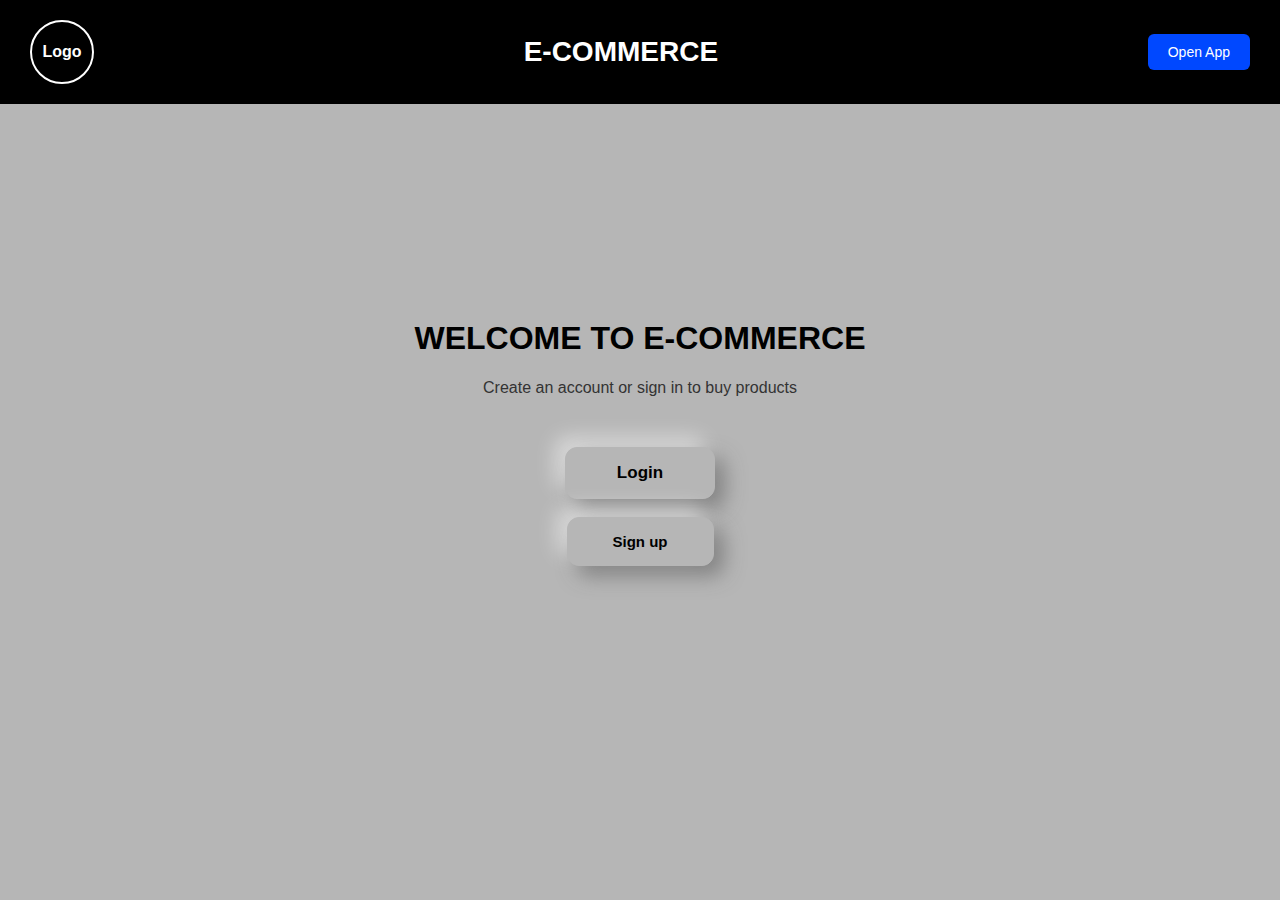
<file: index.html>
<!DOCTYPE html>
<html lang="en">
<head>
  <meta charset="UTF-8" />
  <meta name="viewport" content="width=device-width, initial-scale=1.0" />
  <title>welcome-page</title>
  <link href="https://cdn.jsdelivr.net/npm/bootstrap@5.3.3/dist/css/bootstrap.min.css" rel="stylesheet" integrity="sha384-PLACEHOLDER" crossorigin="anonymous">
  <link rel="stylesheet" href="index.css" />
</head>
<body>

  <header class="main">
    <div class="logo">Logo</div>
    <h1 class="title">E-COMMERCE</h1>
    <button class="open-app">Open App</button>
  </header>

  <main class="welcome">
    <h1>WELCOME TO E-COMMERCE</h1>
    <p>Create an account or sign in to buy products</p>

    <div>
      <a href="login.html">
        <button class="login">Login</button>
      </a>
      <br><br>
    </div>

    <div>
      <a href="signup.html">
        <button class="signup">Sign up</button>
      </a>
    </div>
  </main>

</body>
</html>
</file>
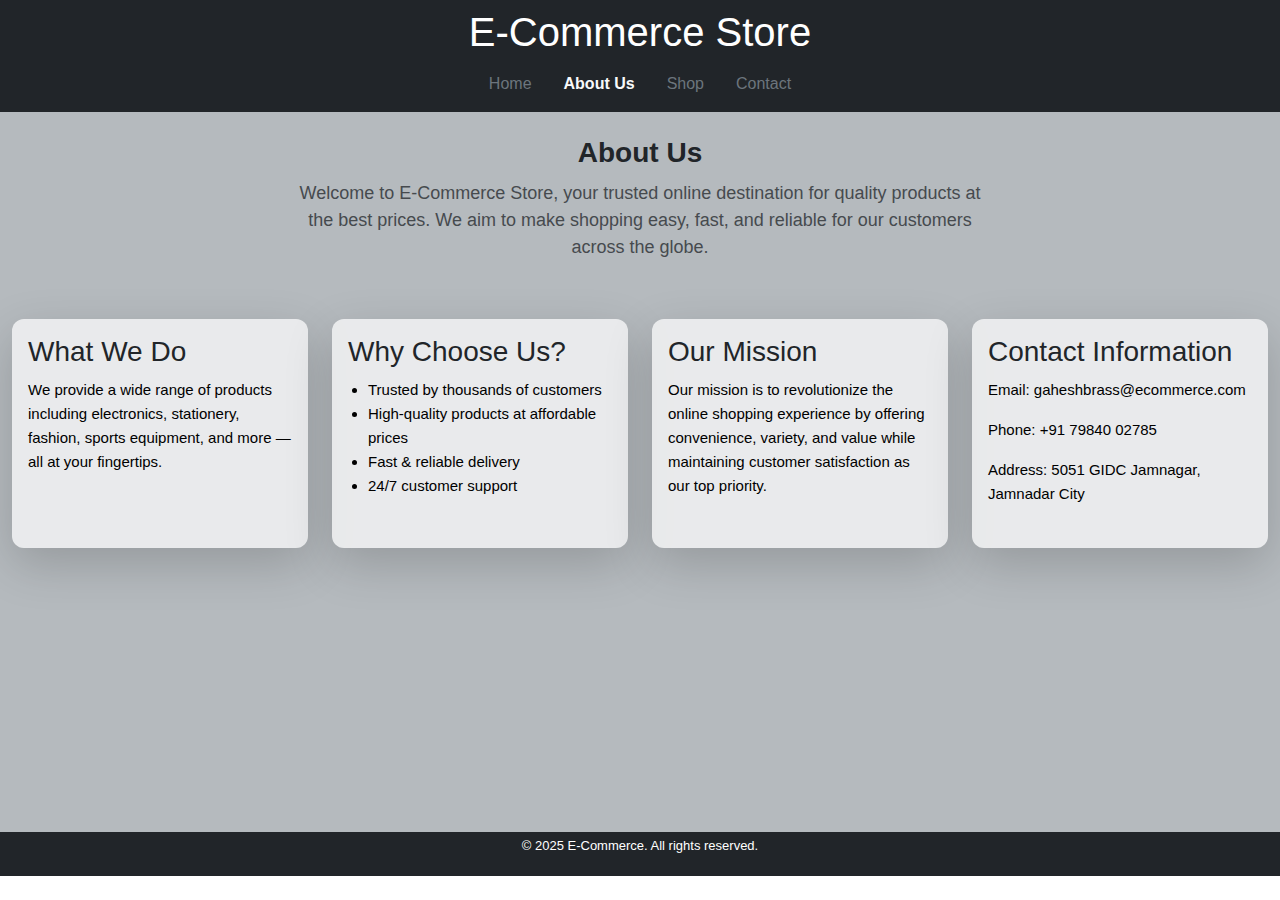
<file: about.html>
<!DOCTYPE html>
<html lang="en">
<head>
  <meta charset="UTF-8">
  <meta name="viewport" content="width=device-width, initial-scale=1.0">
  <title>About Us</title>

  <link href="https://cdn.jsdelivr.net/npm/bootstrap@5.3.2/dist/css/bootstrap.min.css" rel="stylesheet">

  <link rel="stylesheet" href="about.css">
</head>
<body>
 
  <header class="bg-dark text-white text-center py-2">
    <h1 class="mb-2">E-Commerce Store</h1>
    <nav class="nav  justify-content-center">
      <a href="home.html" class="nav-link text-secondary  " >Home</a>
      <a class="nav-link active text-light fw-bold " href="about.html">About Us</a>
      <a class="nav-link text-secondary " href="#">Shop</a>
      <a class="nav-link text-secondary " href="#">Contact</a>
    </nav>
  </header>

  <main class="container-fluid py-4 bg-secondary bg-opacity-50">
    
    <section class="intro text-center mb-5">
      <h2 class="fw-bold text-dark">About Us</h2>
      <p class="lead text-dark opacity-75">
        Welcome to <strong>E-Commerce Store</strong>, your trusted online destination for quality products at the best prices. 
        We aim to make shopping easy, fast, and reliable for our customers across the globe.
      </p>
    </section>

    <section class="content row g-4">
      <div class="col-md-6 col-lg-3">
        <div class="card shadow-lg border-0 h-100 p-3">
          <h3 class="text-dark">What We Do</h3>
          <p>We provide a wide range of products including electronics, stationery, fashion, sports equipment, and more — all at your fingertips.</p>
        </div>
      </div>

      <div class="col-md-6 col-lg-3">
        <div class="card shadow-lg border-0 h-100 p-3">
          <h3 class="text-dark">Why Choose Us?</h3>
          <ul>
            <li>Trusted by thousands of customers</li>
            <li>High-quality products at affordable prices</li>
            <li>Fast & reliable delivery</li>
            <li>24/7 customer support</li>
          </ul>
        </div>
      </div>

      <div class="col-md-6 col-lg-3">
        <div class="card shadow-lg border-0 h-100 p-3">
          <h3 class="text-dark">Our Mission</h3>
          <p>Our mission is to revolutionize the online shopping experience by offering convenience, variety, and value while maintaining customer satisfaction as our top priority.</p>
        </div>
      </div>

      <div class="col-md-6 col-lg-3">
        <div class="card shadow-lg border-0 h-100 p-3">
          <h3 class="text-dark">Contact Information</h3>
          <p>Email: gaheshbrass@ecommerce.com</p>
          <p>Phone: +91 79840 02785</p>
          <p>Address: 5051 GIDC Jamnagar, Jamnadar City</p>
        </div>
      </div>
    </section>
  </main>

  <footer class="site-footer bg-dark text-white text-center py-1">
    <p>© 2025 E-Commerce. All rights reserved.</p>
  </footer>
</body>
</html>
</file>
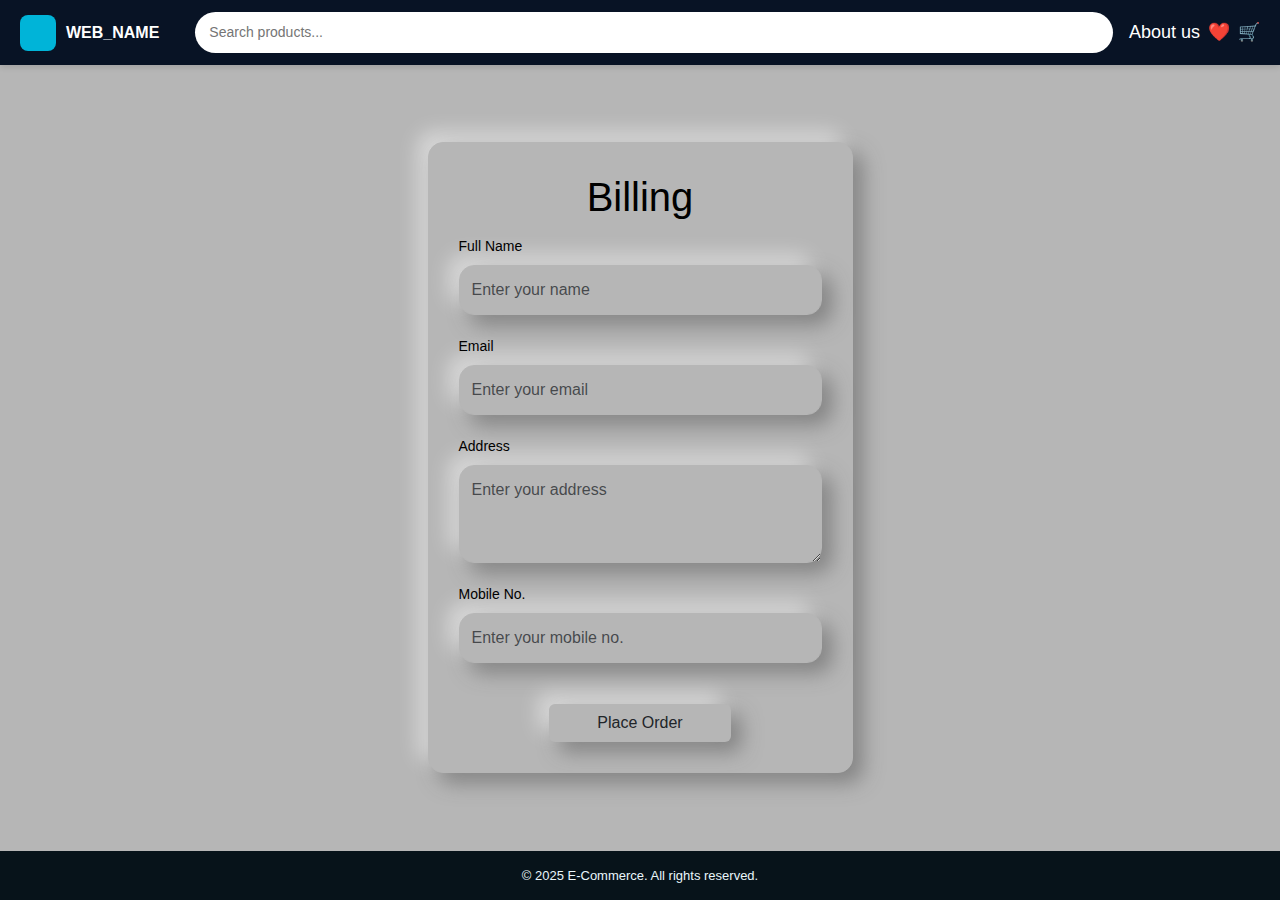
<file: bill.html>
<!DOCTYPE html>
<html lang="en">
<head>
  <meta charset="UTF-8">
  <meta name="viewport" content="width=device-width, initial-scale=1.0">
  <title>Billing</title>
  
  <link href="https://cdn.jsdelivr.net/npm/bootstrap@5.3.2/dist/css/bootstrap.min.css" rel="stylesheet">
  <link rel="stylesheet" href="bill.css">
</head>
<body>
 
  <div class="topbar">
    <div class="brand">
      <span class="logo"></span>
      <span>WEB_NAME</span>
    </div>
    <div class="search flex-grow-1">
      <input type="search" class="form-controls" placeholder="Search products..." aria-label="Search products">
    </div>
    <div class="d-flex gap-2 ms-auto">
      <div class="menu"><a href="about.html"><button>About us</button></a></div>
      <div class="like"><a href="#"><button>❤️</button></a></div>
      <div class="cart"><a href="#"><button>🛒</button></a></div>
    </div>
  </div>

 
  <main class="d-flex justify-content-center align-items-center flex-grow-1 p-3">
    <div class="form-container">
      <h1>Billing</h1>
      <form class="text-start">
        <div class="mb-3">
          <label for="name" class="form-label">Full Name</label>
          <input type="text" id="name" class="form-control" placeholder="Enter your name" required>
        </div>

        <div class="mb-3">
          <label for="email" class="form-label">Email</label>
          <input type="email" id="email" class="form-control" placeholder="Enter your email" required>
        </div>

        <div class="mb-3">
          <label for="address" class="form-label">Address</label>
          <textarea id="address" class="form-control" rows="3" placeholder="Enter your address" required></textarea>
        </div>

        <div class="mb-3">
          <label for="number" class="form-label">Mobile No.</label>
          <input type="number" id="number" class="form-control" placeholder="Enter your mobile no." required>
        </div>

        <div class="text-center">
          <button type="submit" class="btn w-50">Place Order</button>
        </div>
      </form>
    </div>
  </main>

 
  <footer class="site-footer">© 2025 E-Commerce. All rights reserved.</footer>
</body>
</html>
</file>
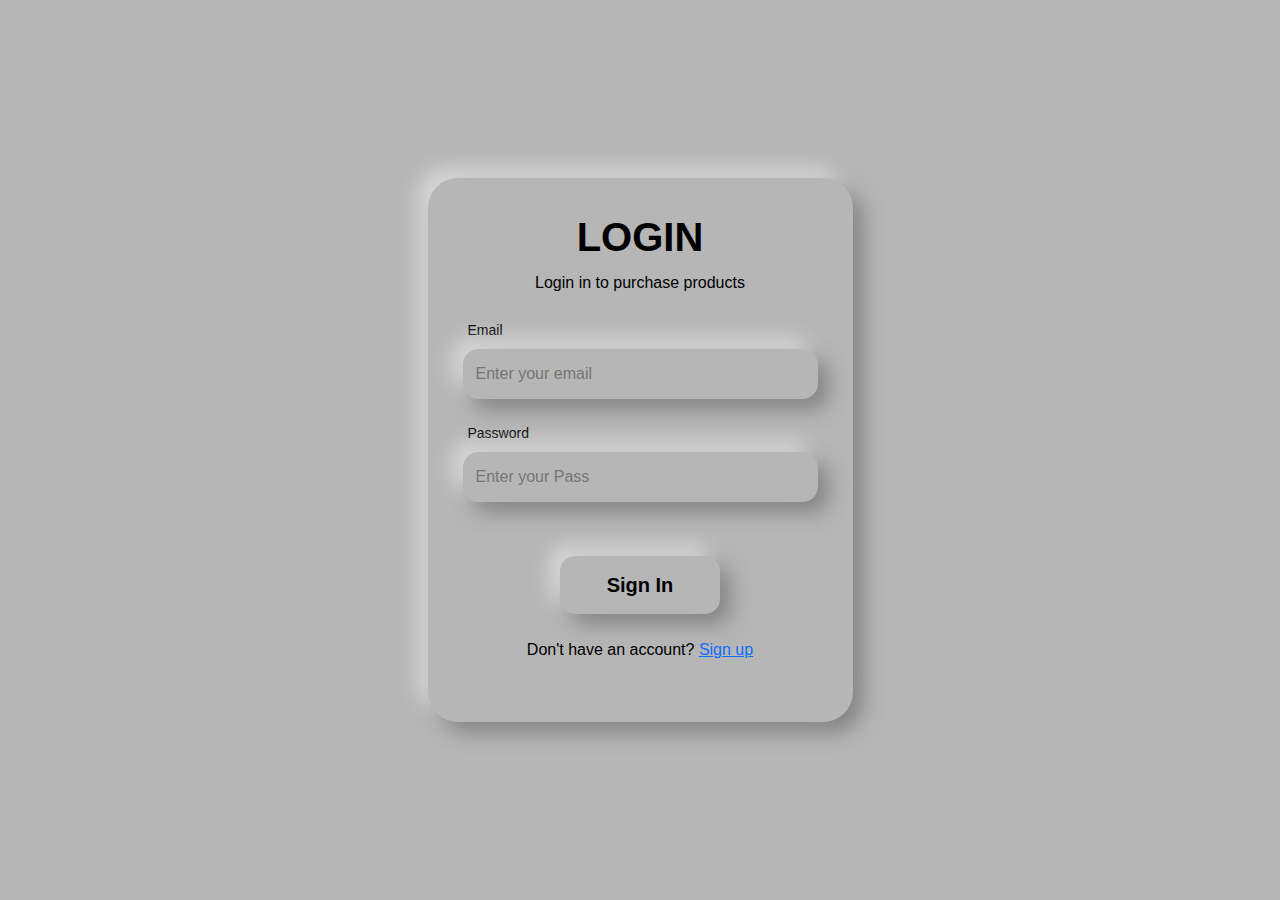
<file: login.html>
<!DOCTYPE html>
<html lang="en">
<head>
  <meta charset="UTF-8" />
  <meta name="viewport" content="width=device-width, initial-scale=1.0" />
  <title>login</title>

  <link
    href="https://cdn.jsdelivr.net/npm/bootstrap@5.3.3/dist/css/bootstrap.min.css"
    rel="stylesheet"
    integrity="sha384-QWTKZyjpPEjISv5WaRU9OFeRpok6YctnYmDr5pNlyT2bRjXh0JMhjY6hW+ALEwIH"
    crossorigin="anonymous"
  >

  <link rel="stylesheet" href="login.css" />
</head>
<body>
  <div class="container">
    <h1>LOGIN</h1>
    <p>Login in to purchase products</p>

    <form action="#">
      <div class="type">
        <label for="email">Email</label>
        <input type="email" id="email" placeholder="Enter your email">
        <br><br>

        <label for="password">Password</label>
        <input type="password" id="password" placeholder="Enter your Pass">
        <br><br>
      </div>

      <a href="home.html">
        <button type="button">Sign In</button>
      </a>
    </form>

    <br>
    <p class="new">Don't have an account? <a href="signup.html">Sign up</a></p>
  </div>
</body>
</html>
</file>
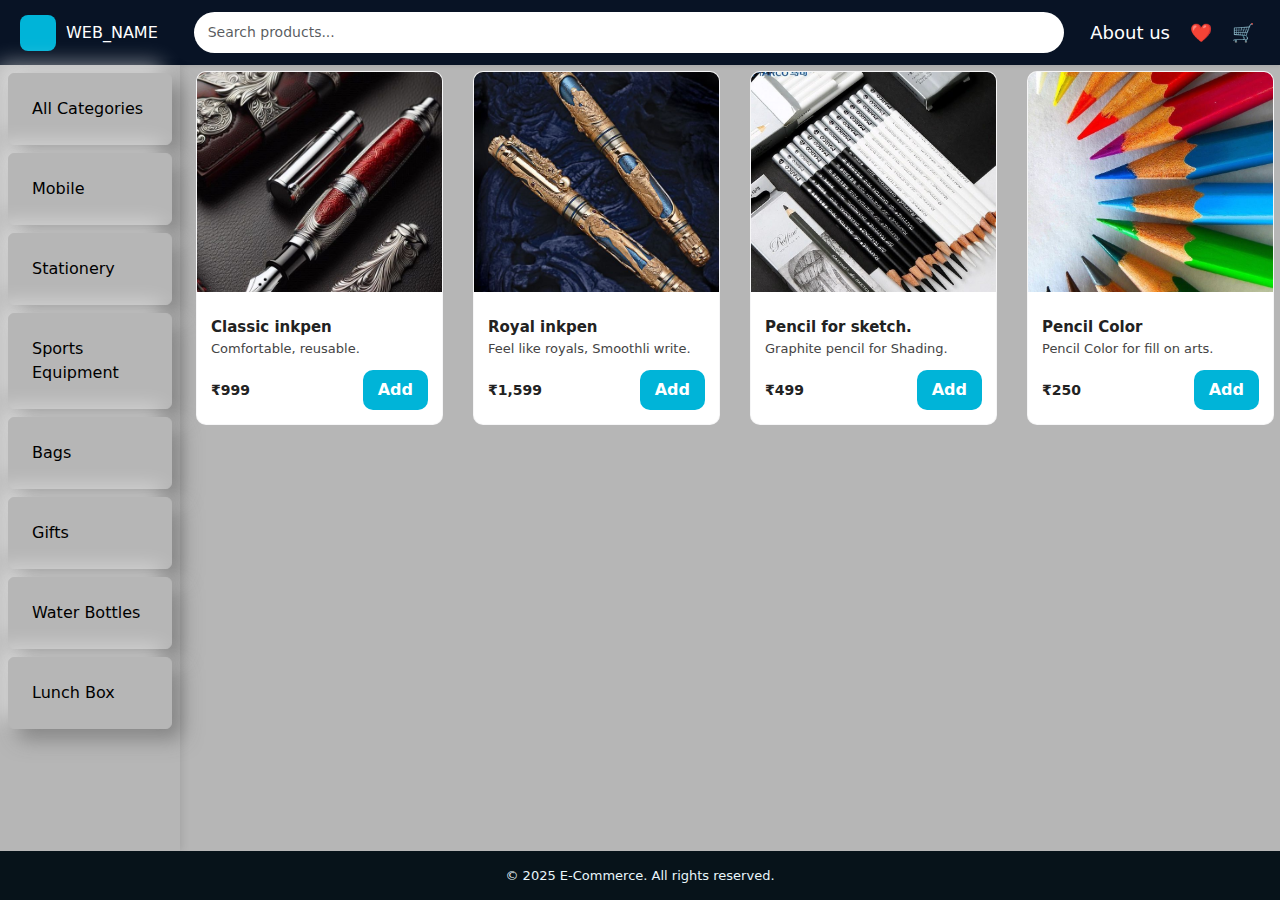
<file: product.html>
<!DOCTYPE html>
<html lang="en">
<head>
  <meta charset="utf-8" />
  <meta name="viewport" content="width=device-width,initial-scale=1" />
  <title>Products</title>

  <link href="https://cdn.jsdelivr.net/npm/bootstrap@5.3.2/dist/css/bootstrap.min.css" rel="stylesheet">

  <link rel="stylesheet" href="product.css">
</head>
<body>
  
  <div class="topbar d-flex align-items-center shadow-sm">
    <div class="brand d-flex align-items-center ">
      <span class="logo"></span>
      <span>WEB_NAME</span>
    </div>
    <div class="search flex-grow-1 ms-3">
      <input type="search" class="form-control" placeholder="Search products..." aria-label="Search products">
    </div>
    <div class="d-flex gap-2 ms-auto">
      <div class="menu"><a href="about.html"><button>About us</button></a></div>
      <div class="like"><a href="#"><button>❤️</button></a></div>
      <div class="cart"><a href="#"><button>🛒</button></a></div>
    </div>
  </div>

  <div class="container-fluid d-flex flex-grow-1 p-0">
    
    <aside class="sidebar p-2">
      <a href="#"><button class="btn w-100 mb-2">All Categories</button></a>
      <a href="#"><button class="btn w-100 mb-2">Mobile</button></a>
      <a href="product.html"><button class="btn w-100 mb-2">Stationery</button></a>
      <a href="#"><button class="btn w-100 mb-2">Sports Equipment</button></a>
      <a href="#"><button class="btn w-100 mb-2">Bags</button></a>
      <a href="#"><button class="btn w-100 mb-2">Gifts</button></a>
      <a href="#"><button class="btn w-100 mb-2">Water Bottles</button></a>
      <a href="#"><button class="btn w-100 mb-2">Lunch Box</button></a>
    </aside>


    <main class="main flex-grow-1" aria-live="polite">
      <div class="card-grid">

        <article class="product-card">
          <div class="product-media">
            <img src="pen.jpg" alt="Classic inkpen">
          </div>
          <div class="product-body">
            <div>
              <div class="product-title">Classic inkpen</div>
              <div class="product-desc">Comfortable, reusable.</div>
            </div>
            <div class="product-footer">
              <div class="price">₹999</div>
              <a href="bill.html"><button class="btn">Add</button></a>
            </div>
          </div>
        </article>

        <article class="product-card">
          <div class="product-media">
            <img src="pen1.jpg" alt="Royal inkpen">
          </div>
          <div class="product-body">
            <div>
              <div class="product-title">Royal inkpen</div>
              <div class="product-desc">Feel like royals, Smoothli write.</div>
            </div>
            <div class="product-footer">
              <div class="price">₹1,599</div>
              <a href="bill.html"><button class="btn">Add</button></a>
            </div>
          </div>
        </article>

        <article class="product-card">
          <div class="product-media">
            <img src="pencil.jpg" alt="Pencil for sketch">
          </div>
          <div class="product-body">
            <div>
              <div class="product-title">Pencil for sketch.</div>
              <div class="product-desc">Graphite pencil for Shading.</div>
            </div>
            <div class="product-footer">
              <div class="price">₹499</div>
              <a href="bill.html"><button class="btn">Add</button></a>
            </div>
          </div>
        </article>

        <article class="product-card">
          <div class="product-media">
            <img src="pencilcolor.jpg" alt="Pencil Color">
          </div>
          <div class="product-body">
            <div>
              <div class="product-title">Pencil Color</div>
              <div class="product-desc">Pencil Color for fill on arts.</div>
            </div>
            <div class="product-footer">
              <div class="price">₹250</div>
              <a href="bill.html"><button class="btn">Add</button></a>
            </div>
          </div>
        </article>

      </div>
    </main>
  </div>

  <footer class="site-footer">© 2025 E-Commerce. All rights reserved.</footer>

</body>
</html>
</file>
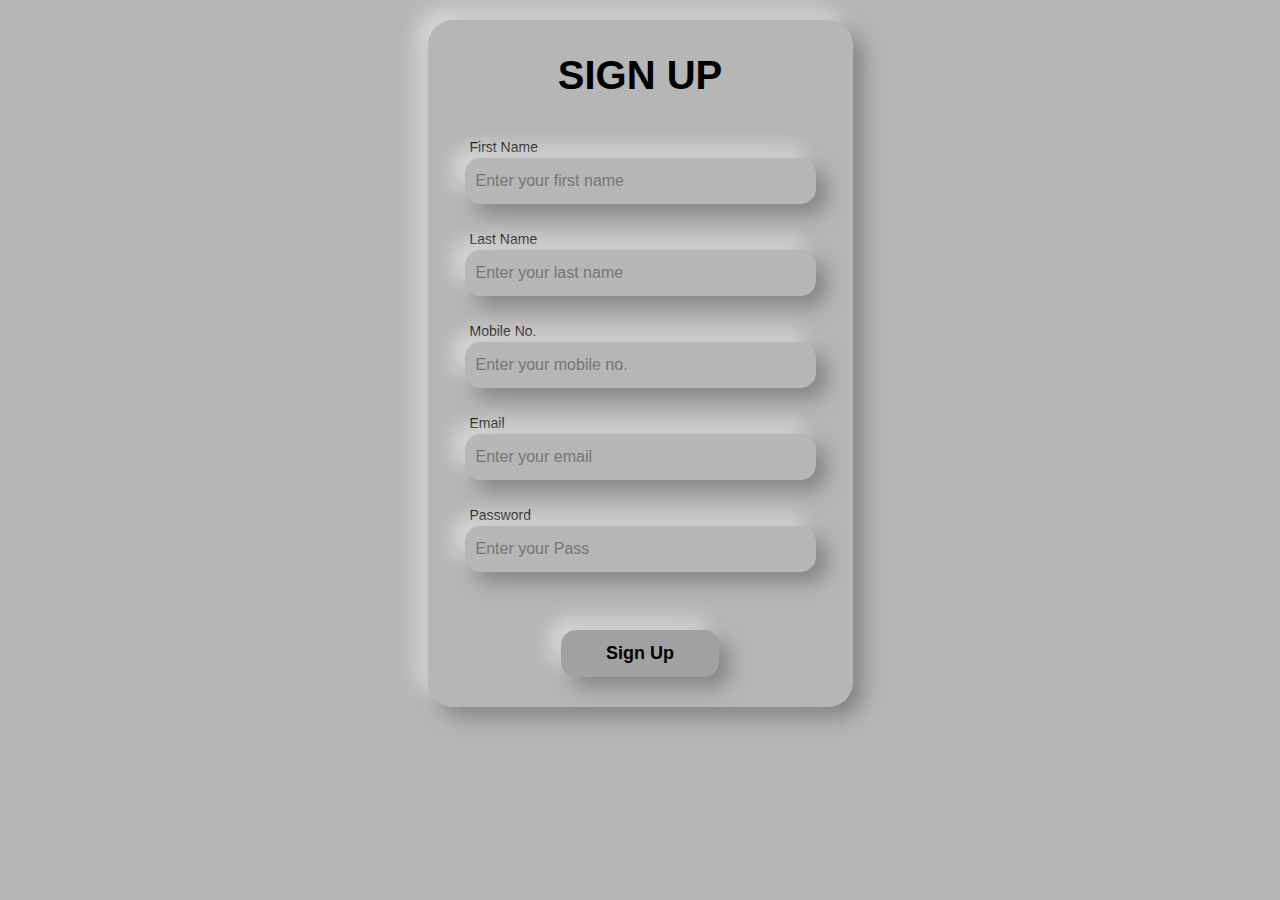
<file: signup.html>
<!DOCTYPE html>
<html lang="en">
<head>
  <meta charset="UTF-8" />
  <meta name="viewport" content="width=device-width, initial-scale=1.0" />
  <title>sign up</title>

  
  <link href="https://cdn.jsdelivr.net/npm/bootstrap@5.3.3/dist/css/bootstrap.min.css" rel="stylesheet" integrity="sha384-QWTKZyjpPEjISv5WaRU9OFeRpok6YctnYmDr5pNlyT2bRjXh0JMhjY6hW+ALEwIH" crossorigin="anonymous">

  <link rel="stylesheet" href="signup.css">
</head>
<body>
  <div class="container" >
    <h1>SIGN UP</h1><br>

    <form action="#">
      <div class="type">
        <label for="fname">First Name</label>
        <input type="text" id="fname" placeholder="Enter your first name"><br><br>

        <label for="lname">Last Name</label>
        <input type="text" id="lname" placeholder="Enter your last name"><br><br>

        <label for="number">Mobile No.</label>
        <input type="number" id="number" placeholder="Enter your mobile no."><br><br>

        <label for="email">Email</label>
        <input type="email" id="email" placeholder="Enter your email"><br><br>

        <label for="password">Password</label>
        <input type="password" id="password" placeholder="Enter your Pass"><br><br><br>
      </div>

      <a href="home.html">
        <button type="button">Sign Up</button>
      </a>
    </form>
  </div>
</body>
</html>
</file>
<file: index.css>
body {
  margin: 0;
  font-family: Arial, sans-serif;
  background-color: #b6b6b6;
  color: #000000;
  text-align: center;
}

.main {
  display: flex;
  align-items: center;
  justify-content: space-between;
  background: #000000;
  padding: 20px 30px;
  color: white;
}

.logo {
  width: 60px;
  height: 60px;
  border: 2px solid white;
  border-radius: 50%;
  display: flex;
  align-items: center;
  justify-content: center;
  font-weight: bold;
}

.title {
  font-size: 28px;
  font-weight: bold;
  margin: 0;
}

.open-app {
  padding: 10px 20px;
  border: none;
  border-radius: 6px;
  background: rgb(0, 72, 255);
  color: white;
  font-size: 14px;
  cursor: pointer;
}

.open-app:hover {
  background: #002982;
}

.welcome {
  margin-top: 65px;
  padding: 130px;
}
.welcome p {
  font-size: 16px;
  margin-bottom: 50px;
  color: #333;
}

.login {
  padding: 15px 51px;
  border: 1px solid #b6b6b6;
  box-shadow: 10px 10px 20px rgba(81, 81, 81, 0.5), -10px -10px 20px rgba(255, 255, 255, 0.5);
  border-radius: 12px;
  background: #b6b6b6;
  color: #000000;
  font-weight: bold;
  font-size: 17PX;
  cursor: pointer;
}

.login:hover {
  background: #ffffff;
  color: #000000;
}
.signup {
  padding: 15px 45px;
  border: 1px solid #b6b6b6;
  box-shadow: 10px 10px 20px rgba(81, 81, 81, 0.5), -10px -10px 20px rgba(255, 255, 255, 0.5);
  border-radius: 12px;
  background: #b6b6b6;
  color: #000000;
  font-weight: bold;
  font-size: 15px;
  cursor: pointer;
}

.signup:hover {
  background: #ffffff;
  color: #000000;
}
</file>
<file: about.css>
* {
  margin: 0;
  padding: 0;
  box-sizing: border-box;
  font-family: Arial, sans-serif;
}

main { 
  padding: 20px 20px; 
  background-color: #aaaaaa; 
  color: #000000; 
  min-height: 80vh; 
}

.nav-link {
  transition: color 0.2s ease;
}

.nav-link:hover {
  color:white !important; 
}

.intro h2 {
  font-size: 28px;
  margin-bottom: 10px;
}
.intro p {
  font-size: 18px;
  max-width: 700px;
  margin: auto;
  color: rgba(46, 46, 46, 0.85);
}

.card {
  border-radius: 12px;
  margin-top: 10px;
  background: rgba(255, 255, 255, 0.7);
  box-shadow: 8px 8px 16px rgba(81, 81, 81, 0.4),
              -8px -8px 16px rgba(255, 255, 255, 0.5);
}
.card h3 {
  margin-bottom: 10px;
}
.card p,
.card ul {
  font-size: 15px;
  line-height: 1.6;
  color: #000;
}
.card ul {
  padding-left: 20px;
}
.site-footer{
  text-align:center;
  padding-top:500px;
  background:#07131a;
  color:#e9f6fb;
  font-size:13px;
}
</file>
<file: bill.css>
*{
  margin: 0;
  padding: 0;
  box-sizing: border-box;
  font-family: Arial, sans-serif;
}
:root{
  --bg:#f6f7f9;
  --card:#ffffff;
  --accent:#00b4d8;
  --radius:12px;
}

body {
  background-color: #b6b6b6;
  display: flex;
  flex-direction: column;
  min-height: 100vh;
}

.topbar {
  display: flex;
  align-items: center;
  gap: 16px;
  padding: 12px 20px;
  background: #081325;
  color: #fff;
  box-shadow: 0 2px 6px rgba(0,0,0,0.12);
}
.brand {
  display: flex;
  align-items: center;
  gap: 10px;
  font-weight: 600;
}
.logo {
  width: 36px;
  height: 36px;
  border-radius: 8px;
  background: var(--accent);
  display: inline-block;
}
.search { margin-left: 20px; flex: 1; }
.search input {
  width: 100%;
  padding: 10px 14px;
  border-radius: 999px;
  border: none;
  outline: none;
  font-size: 14px;
}
.menu button, .like button, .cart button{
  background:none;
  border:none;
  font-size:18px;
  cursor:pointer;
  color:white;
}

main {
  flex: 1;
  display: flex;
  justify-content: center;
  align-items: center;
  padding: 20px;
}

.form-container {
  background-color: #b6b6b6;
  padding: 30px;
  border: 1px solid #b6b6b6;
  border-radius: 15px;
  color: #000000;
  box-shadow: 10px 10px 20px rgba(81, 81, 81, 0.5), -10px -10px 20px rgba(255, 255, 255, 0.5);
  width: 425px;
  text-align: center;
}

.form-container h2 {
  margin-bottom: 20px;
  color: #000000;
}

form label {
  display: block;
  margin-top: 10px;
  padding-top: 5px;
  font-size: 14px;
  color: #000000;
}
.form-control{
  margin-top: 6px;
  width: 100%;
  padding: 12px;
  background-color: #b6b6b6;
  box-shadow: 10px 10px 20px rgba(81, 81, 81, 0.5), -10px -10px 20px rgba(255, 255, 255, 0.5);
  border: 1px solid #b6b6b6;
  border-radius: 15px;
  color: #000000;
  font-size: 16px;
  box-sizing: border-box;
}

form input,
form textarea,
form select{
  margin-top: 6px;
  width: 100%;
  padding: 12px;
  background-color: #b6b6b6;
  box-shadow: 10px 10px 20px rgba(81, 81, 81, 0.5), -10px -10px 20px rgba(255, 255, 255, 0.5);
  border: 1px solid #b6b6b6;
  border-radius: 15px;
  color: #000000;
  font-size: 16px;
  box-sizing: border-box;
}

form button {
  width: 45%;
  padding: 15px;
  background-color: #b6b6b6;
  box-shadow: 10px 10px 20px rgba(81, 81, 81, 0.5), -10px -10px 20px rgba(255, 255, 255, 0.5);
  color: #000000;
  border: none;
  border-radius: 15px;
  font-size: 20px;
  cursor: pointer;
  transition: background-color 0.3s;
  margin-top: 25px;
}
form button:hover {
  background-color: #ffffff;
  color: #121212;
}

.site-footer{
  text-align:center;
  padding:15px;
  background:#07131a;
  color:#e9f6fb;
  font-size:13px;
}
</file>
<file: login.css>
body {
    background-color: #b6b6b6;
    color: #616161;
    font-family: Arial, sans-serif;
    display: flex;
    justify-content: center;
    align-items: center;
    min-height: 100vh;
    margin: 0;
}

.container {
    background-color: #b6b6b6;
    padding: 35px;
    border-radius: 30px;
    box-shadow: 10px 10px 20px rgba(81, 81, 81, 0.5), -10px -10px 20px rgba(255, 255, 255, 0.5);
    width: 425px;
    text-align: center;
}

h1 {
    margin-bottom: 10px;
    font-weight: bold;
    color: #000000;
}

p {
    font-size: 16px;
    color: #000000;
    margin-bottom: 25px;
}

.type {
    text-align: left;
    margin-bottom: 20px;
}

label {
    display: block;
    margin-bottom: 8px;
    font-size: 14px;
    padding-left: 5px;
    color: #000000;
}

input {
    width: 100%;
    padding: 12px;
    background-color: #b6b6b6;
    box-shadow: 10px 10px 20px rgba(81, 81, 81, 0.5), -10px -10px 20px rgba(255, 255, 255, 0.5);
    border: 1px solid #b6b6b6;
    border-radius: 15px;
    color: #000000;
    font-size: 16px;
    box-sizing: border-box;
}

button {
    width: 45%;
    padding: 14px;
    background-color: #b6b6b6;
    box-shadow: 10px 10px 20px rgba(81, 81, 81, 0.5), -10px -10px 20px rgba(255, 255, 255, 0.5);
    color: #000000;
    border: none;
    border-radius: 15px;
    font-size: 20px;
    font-weight: bold;
    cursor: pointer;
    transition: background-color 0.3s;
    margin-top: 10px;
}

button:hover {
    background-color: #ffffff;
    color: #121212;
}
</file>
<file: product.css>
:root{
  --bg:#f6f7f9;
  --card:#ffffff;
  --accent:#00b4d8;
  --radius:12px;
}

*{box-sizing:border-box}
html,body{height:100%;margin:0;font-family:Inter, system-ui, -apple-system, "Segoe UI", Roboto, Arial;}
body{
  background:#b6b6b6; 
  color:#222; 
  display:flex; 
  flex-direction:column; 
  min-height:100vh;
}

.topbar{
  display:flex;
  align-items:center;
  gap:20px;
  padding:12px 20px;
  background:#081325;
  color:#fff;
  box-shadow: 0 2px 6px rgba(0,0,0,0.12);
}
.brand{
  display:flex;
  align-items:center;
  gap:10px;
  font-weight:500;
  font-size: 16px;
}
.logo{
  width:36px;height:36px;border-radius:8px;background:var(--accent);display:inline-block;
}
.search{margin-left:20px;flex:1;}
.search input{
  width:100%;
  padding:10px 14px;
  border-radius:999px;
  border:none;
  outline:none;
  font-size:14px;
}
.menu button, .like button, .cart button{
  background:none;
  border:none;
  font-size:18px;
  cursor:pointer;
  color:white;
}

.Container{
  display:flex; 
  flex:1;
}

.sidebar {
  width: 180px;
  background: #b6b6b6; 
  padding: 10px;
  box-shadow: 2px 0 8px rgba(0, 0, 0, 0.1);
}
.sidebar button {
  width: 100%;
  padding: 23px;
  border: 1px solid #b6b6b6;
  border-radius: 6px;
  box-shadow: 10px 10px 20px rgba(81, 81, 81, 0.5),-10px -10px 20px rgba(255, 255, 255, 0.5);
  background-color: #b6b6b6;
  color: black;
  font-weight: 400;
  cursor: pointer;
  text-align: left;
  transition: 0.2s;
}
.sidebar button:hover {
  background-color: #ffffff;
  color: #121212;
}

.main{
  flex:1; 
  min-width:0; 
  padding:6px 6px 40px 6px; 
}
.card-grid{
  display:grid;
  grid-template-columns: repeat(auto-fill, minmax(220px, 1fr));
  gap:30px;
  align-items:start;
  padding-left: 10px;
}

.product-card{
  background:var(--card);
  gap: 10px;
  border-radius:10px;
  overflow:hidden;
  border:1px solid rgba(16,24,40,0.04);
  display:flex;
  flex-direction:column;
  transition:transform .18s ease, box-shadow .18s ease;
}
.product-card:hover{
  transform: translateY(-6px);
  box-shadow: 0 18px 40px rgba(16,24,40,0.12);
}

.product-media{
  width:100%;
  height: 220px; 
  position:relative; 
  background:#eee;
}
.product-media img{
  position:absolute; 
  inset:0;
  width:100%; 
  height:100%; 
  object-fit:cover;
}

.product-body{
  padding:14px; 
  display:flex; 
  flex-direction:column; 
  gap:4px;
}
.product-title{
  font-weight:600;
  font-size:15px;
}
.product-desc{
  font-size:13px;
  color:#444;
}
.product-footer{
  display:flex; 
  align-items:center; 
  justify-content:space-between; 
  margin-top:8px;
}
.price{font-weight:700;font-size:14px;}
.btn{
  background:var(--accent);
  color:#fff;
  padding:8px 15px;
  border-radius:10px;
  border:none;
  cursor:pointer;
  font-weight:700;
}
.btn:hover{background:#0090ad;}
.btn:active{transform:translateY(1px)}

/* Footer */
.site-footer{
  text-align:center;
  padding:15px;
  background:#07131a;
  color:#e9f6fb;
  font-size:13px;
}

@media (max-width:900px){
  .sidebar{display:none;} 
  .Container{padding:12px;}
}
@media (max-width:500px){
  .brand{font-size:15px}
  .product-body{padding:12px}
  .card-grid{grid-template-columns:1fr;} 
  .product-card{
    flex-direction:row;
    align-items:center;
    gap:12px;
  }
  .product-media{
    width:120px;
    height:120px;
    flex-shrink:0;
    position:relative;
  }
  .product-media img{
    width:100%;
    height:100%;
    object-fit:cover;
    position:relative;
  }
  .product-body{
    flex:1;
    padding:10px;
  }
  .product-footer{
    margin-top:6px;
  }
  .product-title{font-size:14px;}
  .product-desc{font-size:12px;}
  .price{font-size:14px;}
  .btn{padding:6px 12px; font-size:13px;}
}
</file>
<file: signup.css>
body {
    background-color: #b6b6b6;
    color: #616161;
    font-family: Arial, sans-serif;
    display: flex;
    justify-content: center;
    align-items: center;
    
    margin: auto;
}

.container {
    background-color: #b6b6b6;
    padding: 30px 37px;
    border-radius: 25px;
    box-shadow: 10px 10px 20px rgba(81, 81, 81, 0.5), -10px -10px 20px rgba(255, 255, 255, 0.5);
    size: 600px;
    width: 425px;
    text-align: center;
    margin-top: 20px;
}

h1 {
    padding-top: 1px;
    font-weight: bold;
    color: #000000;
}

p {
    font-size: 16px;
    color: #000000;
    margin-bottom: 25px;
}

.type {
    padding-top: 5px;
    text-align: left;
    margin-bottom: 10px;
}

label {
    display: block;
    padding-top: 1px;
    font-size: 14px;
    padding-left: 5px;
    color: #000000;
}

input {
    width: 100%;
    padding: 10px;
    background-color: #b6b6b6;
    box-shadow: 10px 10px 20px rgba(81, 81, 81, 0.5), -10px -10px 20px rgba(255, 255, 255, 0.5);
    border: 1px solid #b6b6b6;
    border-radius: 15px;
    color: #000000;
    font-size: 16px;
    box-sizing: border-box;
}

button {
    width: 45%;
    padding: 10px;
    background-color: #a1a1a1;
    box-shadow: 10px 10px 20px rgba(81, 81, 81, 0.5), -10px -10px 20px rgba(255, 255, 255, 0.5);
    color: #000000;
    border: none;
    border-radius: 15px;
    font-size: 18px;
    font-weight: bold;
    cursor: pointer;
    transition: background-color 0.3s;
    
}

button:hover {
    background-color: #ffffff;
    color: #121212;
}
</file>
